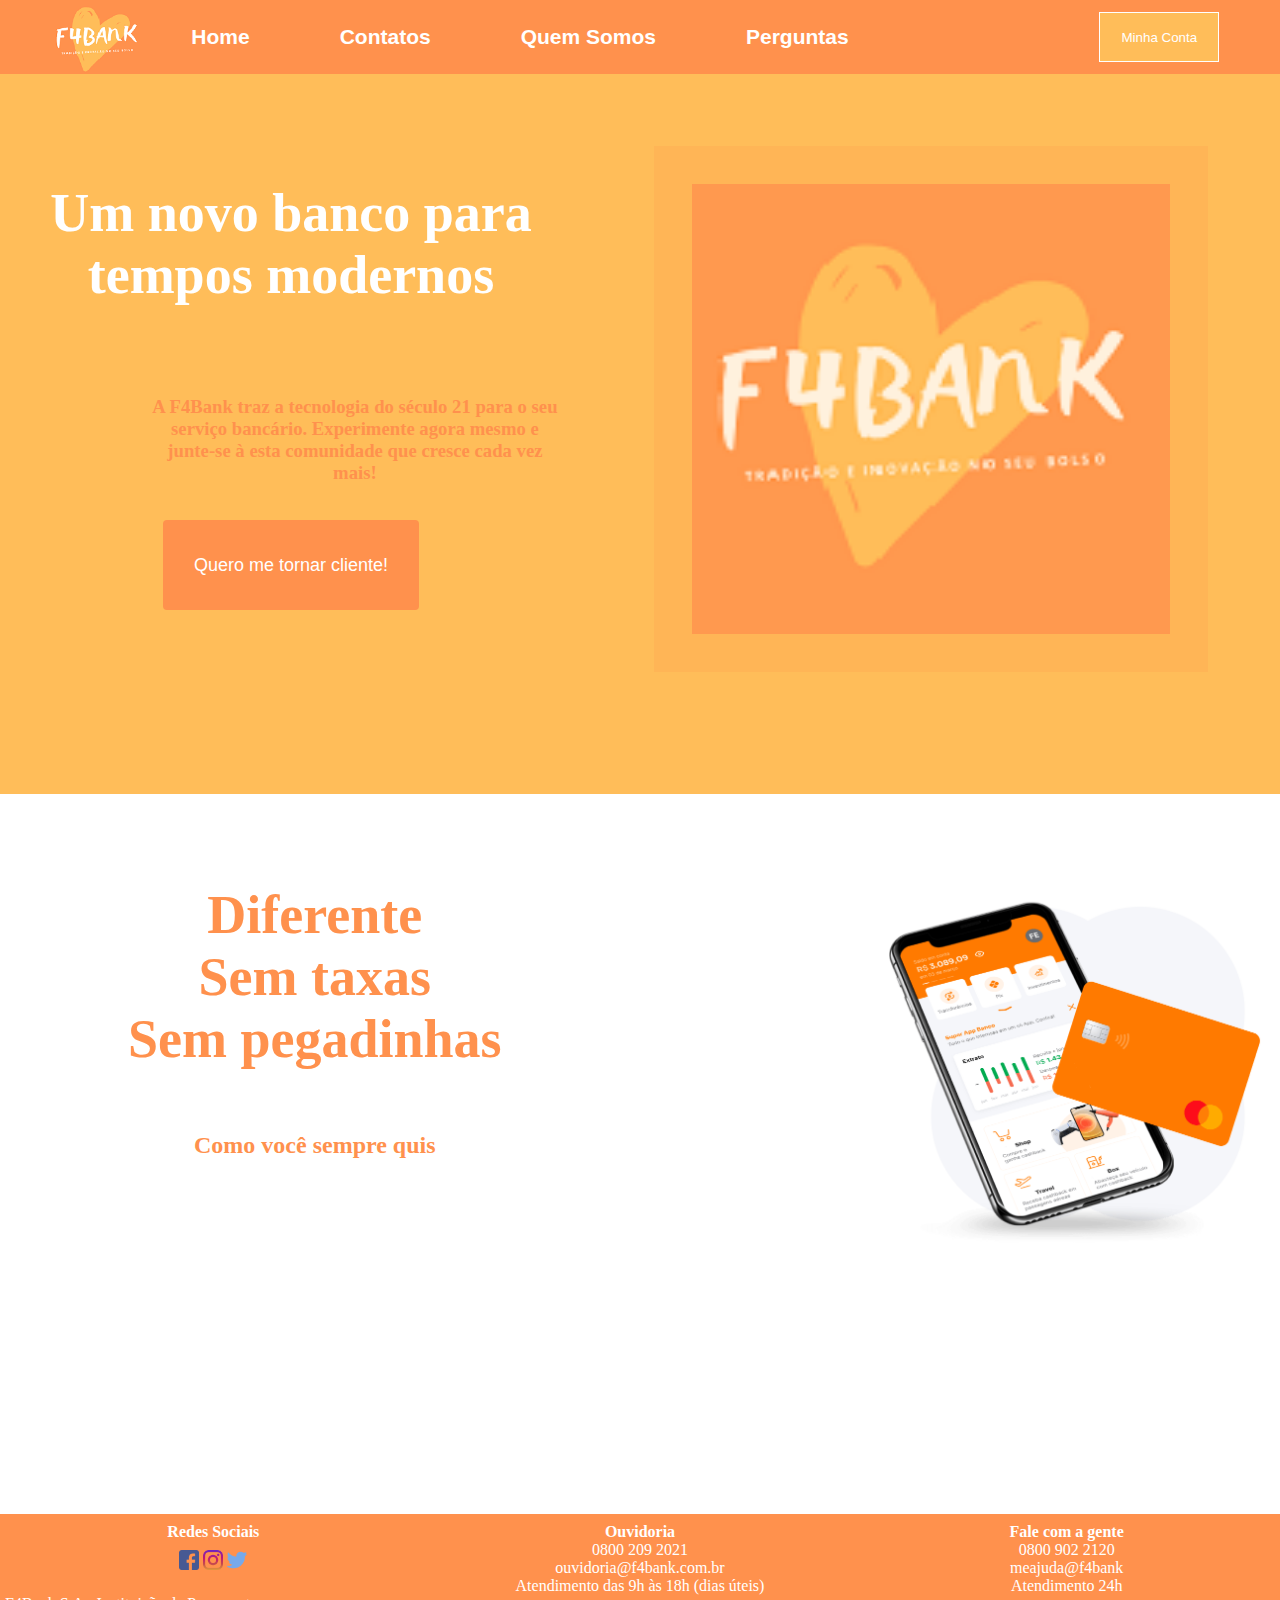
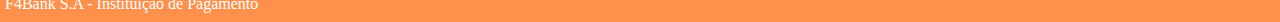
<file: index.html>
<!DOCTYPE html>
<html lang="en">

<head>
    <meta charset="UTF-8">
    <meta http-equiv="X-UA-Compatible" content="IE=edge">
    <meta name="viewport" content="width=device-width, initial-scale=1.0">
    <link rel="stylesheet" href="style.css">
    <title>F4Bank</title>
</head>

<body>

    <header>
        <nav>

            <div class="logo">
                <img src="./img/f4bank.png" alt="logo do banco" class="img-header">
            </div>

            <ul>
                <li class="home"> <a target="_blank" href="index.html">Home</a> </li>
                <li class="contatos"> Contatos </li>
                <li class="somos"> Quem Somos </li>
                <li class="somos"> Perguntas </li>

            </ul>

        </nav>

        <button class="botao-minha-conta">Minha Conta</button>
        <button class="botao-menu">Menu</button>

    </header>

    <main>

        <div id="div-da-main">

            <div id="div-tela">
                <div id="slogan">
                    <h1>Um novo banco para tempos modernos </h1>

                    <h3 id="frase"> A F4Bank traz a tecnologia do século 21 para o seu serviço bancário. <wbr>Experimente agora mesmo e junte-se à esta comunidade que cresce cada vez mais!
                    </h3>

                    <a>
                        <button id="cadastro">Quero me tornar cliente!</button>
                    </a>

                </div>

                <div id="div-img">
                    <img src="img/f4bank.png" alt="imagem do banco" id="img-main">
                </div>
            </div>

        </div>

        <div id="segunda-tela">
            <br>
            <div id="frase">
                <h1 class="fonte-laranja"> Diferente <br> Sem taxas <br> Sem pegadinhas<br>
                    <br>


                </h1>
                <h2 class="fonte-laranja">Como você sempre quis

                </h2>

            </div>

            <div id="div-cartao">
                <img src="img/cartao.png" id="img-cartao">
            </div>

        </div>



    </main>

    <footer>
        <div class="redes-sociais">
            <h4>Redes Sociais</h4>
            <a target="_blank" href="http://www.facebook.com"><img src="./img-redes-socias/facebook.png" alt="Facebook"></a>
            <a target="_blank" href="http://www.instagram.com"><img src="./img-redes-socias/instagram.png" alt="Instagram"></a>
            <a target="_blank" href="http://www.twitter.com"><img src="./img-redes-socias/twitter.png" alt="Twitter"></a>
        </div>
        <div class="atendimento-1">
            <h4>Ouvidoria</h4>
            <p>0800 209 2021</p>
            <p>ouvidoria@f4bank.com.br</p>
            <p>Atendimento das 9h às 18h (dias úteis)</p>
        </div>
        <div class="atendimento-2">
            <h4>Fale com a gente</h4>
            <p>0800 902 2120</p>
            <p>meajuda@f4bank</p>
            <p>Atendimento 24h</p>
        </div>
        <div class="nome">
            <p class="margem">F4Bank S.A - Instituição de Pagamento</p>
        </div>
    </footer>

</body>

</html>
</file>
<file: style.css>
* {
    margin: 0;
    padding: 0;
    color: white
}

h1 {
    font-size: 6vh;
}

header {
    height: 20vh;
}

body {
    display: flex;
    flex-direction: column;
}

.guia-de-cores {
    color: rgb(255, 145, 77);
    color: rgb(255, 189, 89);
    color: rgb(255, 255, 255);
}

#div-da-main {
    background-color: rgb(255, 189, 89);
    max-width: 100vw;
    height: 80vh;
}

#div-tela {
    text-align: center;
    display: flex;
    flex-direction: row;
}

#slogan {
    margin-top: 12vh;
    margin-right: 2vh;
    margin-left: 2vh
}

#img-main {
    margin: 8vh;
    height: 50vh;
    opacity: 80%;
    border: 3vw solid rgba(255, 145, 77, .2);
}

#frase {
    margin-top: 4vh;
}

#cadastro {
    background-color: rgb(255, 145, 77);
    margin-top: 4vh;
    height: 10vh;
    width: 20vw;
    font-size: large;
    border: none;
    color: white;
    border-radius: 4px;
    box-shadow: inset 0 0 0 0 rgb(212, 112, 49);
    transition: ease-out 0.3s;
    outline: none;
}

#cadastro:hover {
    box-shadow: inset 20vw 0 0 0 rgb(212, 112, 49);
}

@media screen and (max-device-width: 800px) {
    #div-da-main {
        background-color: rgb(255, 189, 89);
        max-width: 100vw;
        width: 100vw;
        height: 100vh;
    }
    #cadastro {
        background-color: rgb(255, 145, 77);
        margin-top: 4vh;
        height: 15vh;
        width: 25vw;
        font-size: large;
        border: none;
        color: white;
        border-radius: 4px;
        box-shadow: inset 0 0 0 0 rgb(212, 112, 49);
        transition: ease-out 0.3s;
        outline: none;
    }
    #slogan {
        width: 100vw;
        height: 80vh;
    }
    #img-main {
        height: 20vh;
        opacity: 80%;
        border: 3vw solid rgba(255, 145, 77, .2);
    }
    #div-img {
        display: none;
    }
}

a {
    text-decoration-line: none;
}

ul,
li {
    margin: 0;
    padding: 0;
    list-style: none;
    font-family: sans-serif;
}

header {
    display: flex;
    justify-content: space-evenly;
    align-items: center;
    max-width: 100vw;
    height: 6vh;
    background-color: rgb(255, 145, 77);
    padding: 10px;
}

#segunda-tela {
    background-color: rgb(255, 145, 77);
    height: 80vh;
}

#terceira-tela {
    height: 80vh;
    background-color: rgb(255, 189, 89);
}

.menu {
    display: none;
}

.img-header {
    margin-top: 1vh;
    height: 10vh;
}

nav {
    padding: 10px;
    display: flex;
    width: 80%;
    align-items: center;
}

ul {
    display: flex;
}

li {
    padding: 5px;
    margin: 40px;
    color: white;
    font-size: 21px;
    font-weight: bold;
}

li:hover {
    cursor: pointer;
    color: yellow;
    opacity: 30%;
}

.botao-minha-conta {
    background-color: rgb(255, 189, 89);
    height: 50px;
    width: 120px;
    margin-right: 20px;
    border: 1px solid white;
    color: white;
}

.botao-minha-conta:hover {
    background-color: rgb(219, 158, 66);
    color: white;
}

h1 {
    font-size: 6vh;
}

body {
    display: flex;
    flex-direction: column;
}

main {
    background-color: rgb(255, 189, 89);
}

#div-da-main {
    background-color: rgb(255, 189, 89);
    max-width: 100vw;
    height: 80vh;
}

#div-tela {
    text-align: center;
    display: flex;
    flex-direction: row;
}

#slogan {
    margin-top: 12vh;
    margin-right: 2vh;
    margin-left: 2vh
}

#img-main {
    margin: 8vh;
    height: 50vh;
    opacity: 80%;
    border: 3vw solid rgba(255, 145, 77, .2);
}

#frase {
    margin-top: 4vh;
}

#cadastro {
    background-color: rgb(255, 145, 77);
    margin-top: 4vh;
    height: 10vh;
    width: 20vw;
    font-size: large;
    border: none;
    color: white;
    border-radius: 4px;
    box-shadow: inset 0 0 0 0 rgb(212, 112, 49);
    transition: ease-out 0.3s;
    outline: none;
}

#cadastro:hover {
    box-shadow: inset 20vw 0 0 0 rgb(212, 112, 49);
}

footer {
    background-color: rgb(255, 145, 77);
    color: white;
    height: 10vh;
    padding-bottom: 1vh;
    padding-top: 1vh;
    display: grid;
    grid-template-columns: 1fr 1fr 1fr;
}

footer img {
    width: 20px;
    height: auto;
    margin-top: 1vh;
}

.redes-sociais {
    text-align: center;
}

.atendimento-1 {
    text-align: center;
}

.atendimento-2 {
    text-align: center;
}

.margem {
    margin-left: 5px;
}

.botao-menu {
    display: none;
}

#segunda-tela {
    display: flex;
    background-color: white;
    color: rgb(255, 145, 77);
}

#frase {
    margin-left: 10vw;
    margin-top: 10vh;
    color: rgb(255, 145, 77);
}

#img-cartao {
    margin-left: 30vw;
    margin-top: 10vh;
    height: 40vh;
}

#div-cartao {
    align-items: center;
    height: 20vh;
}

.fonte-laranja {
    text-align: center;
    color: rgb(255, 145, 77);
}

@media screen and (max-device-width: 800px) {
    footer {
        display: flex;
        flex-direction: column;
        height: 200px;
        padding: 10px;
    }
    h4 {
        color: black
    }
    .nome {
        color: black;
        text-align: center;
    }
    #div-da-main {
        background-color: rgb(255, 189, 89);
        max-width: 100vw;
        width: 100vw;
        height: 100vh;
    }
    #cadastro {
        background-color: rgb(255, 145, 77);
        margin-top: 4vh;
        height: 15vh;
        width: 25vw;
        font-size: large;
        border: none;
        color: white;
        border-radius: 4px;
        box-shadow: inset 0 0 0 0 rgb(212, 112, 49);
        transition: ease-out 0.3s;
        outline: none;
    }
    #slogan {
        width: 100vw;
        height: 80vh;
    }
    #img-main {
        height: 20vh;
        opacity: 80%;
        border: 3vw solid rgba(255, 145, 77, .2);
    }
    #div-img {
        display: none;
    }
    ul {
        display: none;
    }
    .botao-minha-conta {
        height: 30px;
        width: 100px;
    }
    .botao-menu {
        height: 30px;
        width: 100px;
    }
    #segunda-tela {
        background-color: white;
        color: rgb(255, 145, 77);
    }
    #frase {
        color: rgb(255, 145, 77);
    }
    #img-cartao {
        margin-left: -50vw;
        margin-top: 50vh;
        height: 25vh;
    }
    #div-cartao {
        align-items: center;
        height: 20vh;
    }
    .fonte-laranja {
        text-align: center;
        color: rgb(255, 145, 77);
    }
}
</file>
